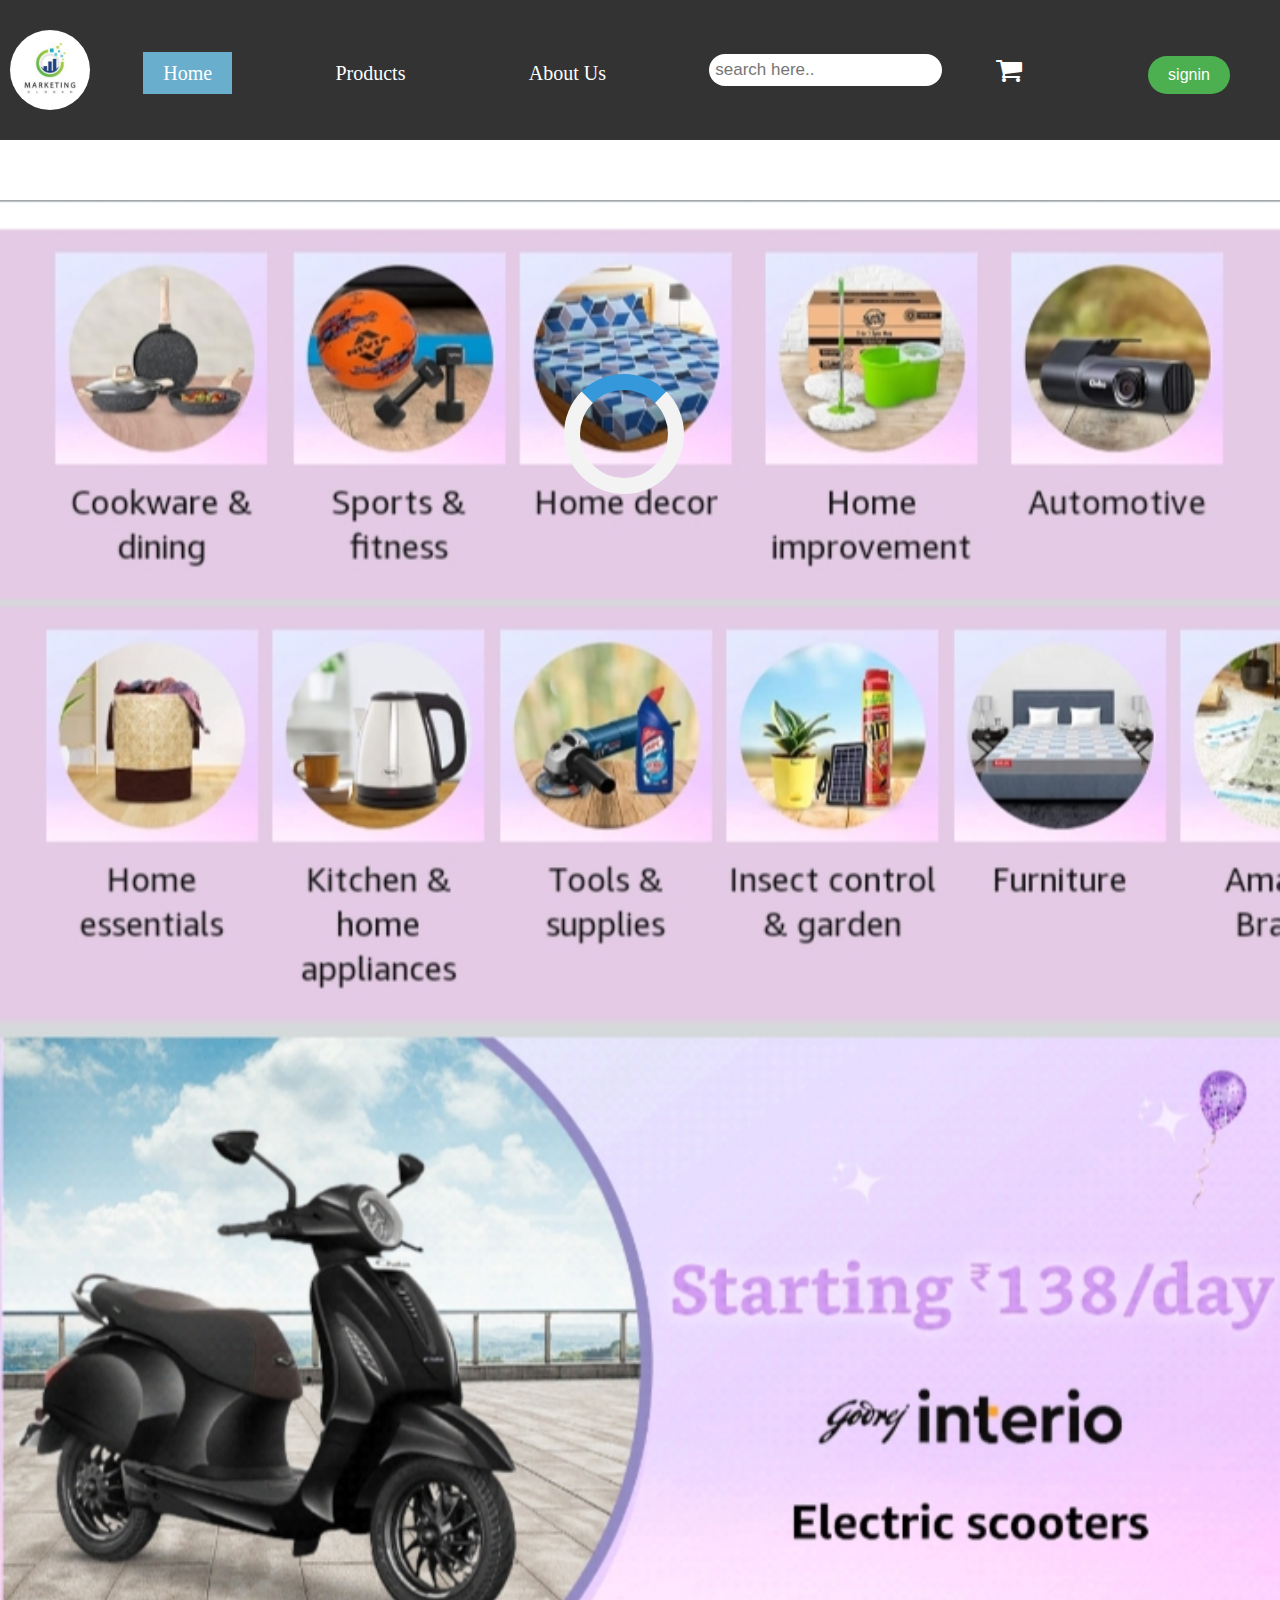
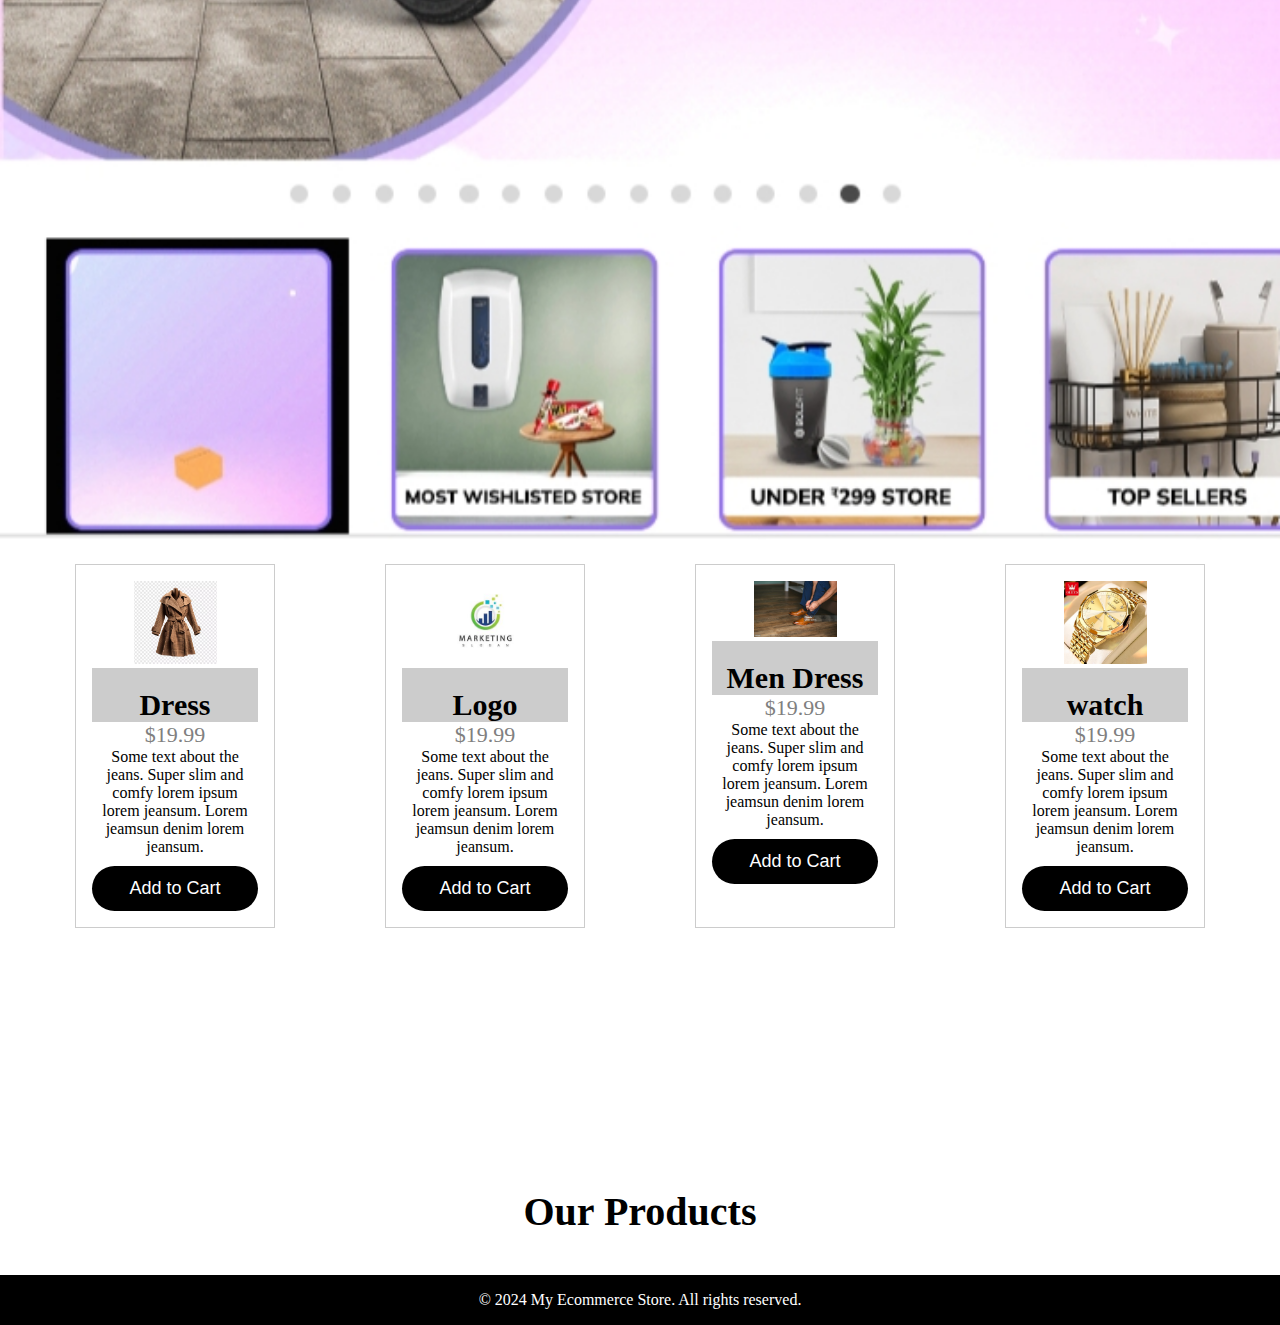
<file: Ecommerce/html/index.html>
<!DOCTYPE html>
<html lang="en">

<head>
    <meta charset="UTF-8">
    <meta name="viewport" content="width=device-width, initial-scale=1.0">
    <title>My Ecommerce Website</title>
    <link rel="stylesheet" href="../style/index.css">
    <link rel="stylesheet" href="https://cdnjs.cloudflare.com/ajax/libs/font-awesome/4.7.0/css/font-awesome.min.css">
</head>

<body>

    <header>
    
        <section id="nav">
            <nav>
                <ul>
                    <img src="../image/marketinglogo.jpg" height="80" width="80" style="margin-left: 10px " >
                    <li><a  class ="active" href="index.html">Home</a></li>
                    <li><a href="product.html">Products</a></li>
                    <li><a href="aboutus.html">About Us</a></li>
                    <input type="text" id="search" placeholder="search here..">
                    <i class="fa fa-shopping-cart" style="font-size:28px;color:white"></i>
                    <i class='fas fa-user-alt' style='font-size:36px'></i>
                    <li><a href="../../loginform/html/signin.html"><button>signin</button></a></li>
                </ul>
            </nav>
        </section>
    </header>

    <div class="card">
        <img src="../image/bgimg.jpg.jpg" style="width:100%;">
        <div class="content">
            <div class="product">
                <img src="../image/dress.jpg" style="width:100px">
                <h1>Dress</h1>
                <p class="price">$19.99</p>
                <p>Some text about the jeans. Super slim and comfy lorem ipsum lorem jeansum. Lorem jeamsun denim lorem
                    jeansum.</p>
                <p><button>Add to Cart</button></p>
            </div>

            <div class="product">
                <img src="../image/marketinglogo.jpg" style="width:100px">
                <h1>Logo</h1>
                <p class="price">$19.99</p>
                <p>Some text about the jeans. Super slim and comfy lorem ipsum lorem jeansum. Lorem jeamsun denim lorem
                    jeansum.</p>
                <p><button>Add to Cart</button></p>
            </div>

            <div class="product">
                <img src="../image/istockphoto.jpg" style="width:100px">
                <h1> Men Dress</h1>
                <p class="price">$19.99</p>
                <p>Some text about the jeans. Super slim and comfy lorem ipsum lorem jeansum. Lorem jeamsun denim lorem
                    jeansum.</p>
                <p><button>Add to Cart</button></p>
            </div>

            <div class="product">
                <img src="../image/watch.jpg" style="width:100px">
                <h1>watch</h1>
                <p class="price">$19.99</p>
                <p>Some text about the jeans. Super slim and comfy lorem ipsum lorem jeansum. Lorem jeamsun denim lorem
                    jeansum.</p>
                <p><button>Add to Cart</button></p>
            </div>
        </div>



        <main id="product-list">
            <main>
                <h3>Our Products</h3>
                <div id="loaded"></div>
                <div id="product-container" class="container">
                    <!-- Products will be loaded here dynamically -->
                </div>
        
            </main>
            <!-- Products will be dynamically inserted here -->
        </main>
    </div>

    <footer>
        <p>&copy; 2024 My Ecommerce Store. All rights reserved.</p>
    </footer>

    <script src="../javascript/product.js"></script>
</body>

</html>
</file>
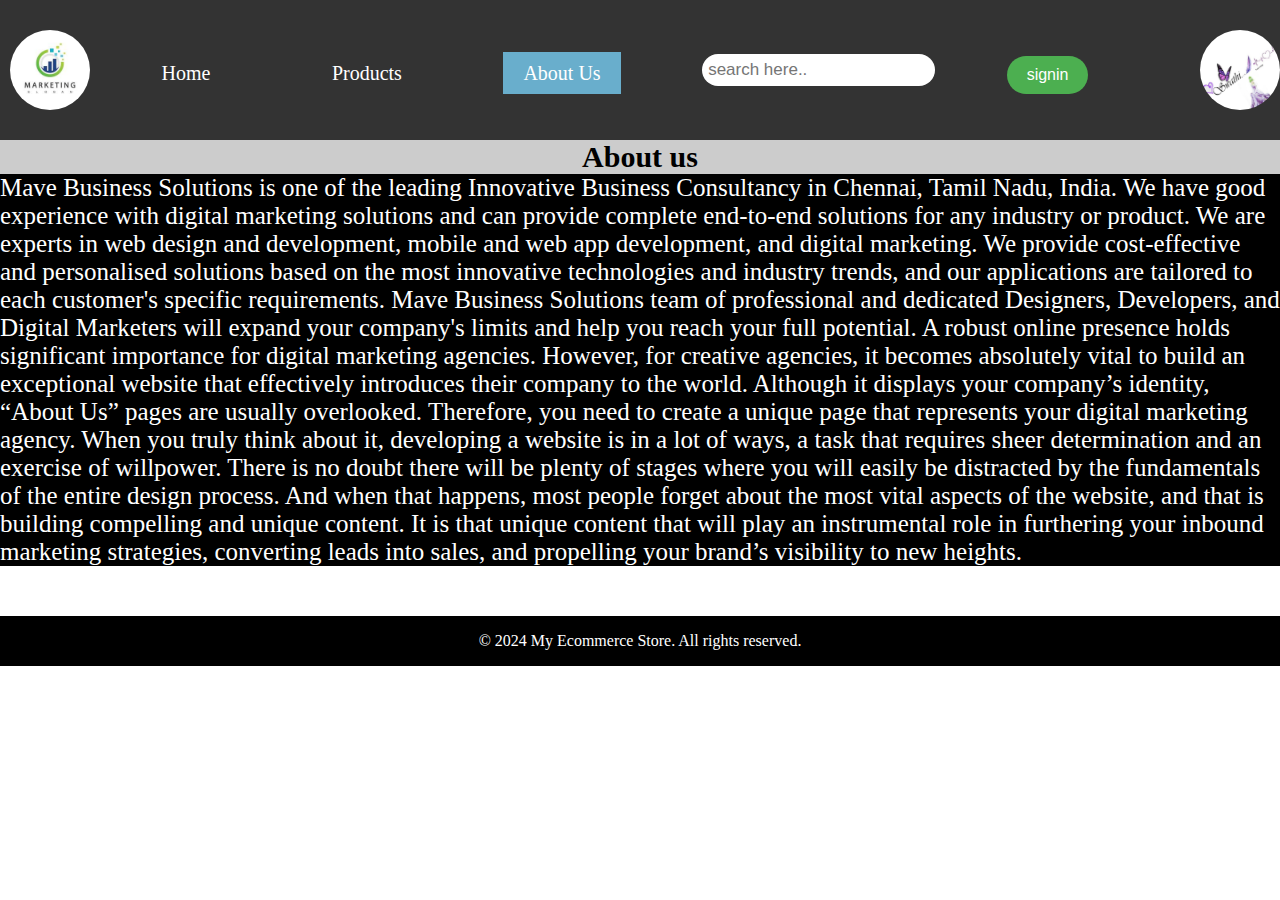
<file: Ecommerce/html/aboutus.html>
<!DOCTYPE html>
<html lang="en">
<head>
    <meta charset="UTF-8">
    <meta name="viewport" content="width=device-width, initial-scale=1.0">
    <title>My Ecommerce Website</title>
    <link rel="stylesheet" href="../style/index.css">
</head>
<body>
    <header>
    <section id="nav">  
        <nav>
            <ul>
                <img src="../image/marketinglogo.jpg" height="80" width="80" style="margin-left: 10px">
                <li><a href="index.html">Home</a></li>
                <li><a href="product.html">Products</a></li>
                <li><a  class ="active" href="aboutus.html">About Us</a></li>
                <input type="text"  id="search" placeholder="search here.." >
                <li><a href="../..//loginform/html/signin.html"><button>signin</button></a></li>
                <img src="../image/swa.jpg.jpg" height="80" width="80" style="margin-left: 10px">
            </ul>
        </nav>
    </section>  
    </header>
    <div id="content">
        <h1>About us</h1>    
        <p>Mave Business Solutions is one of the leading Innovative Business Consultancy in Chennai, Tamil Nadu, India. We have good experience with digital marketing solutions and can provide complete end-to-end solutions for any industry or product. We are experts in web design and development, mobile and web app development, and digital marketing. We provide cost-effective and personalised solutions based on the most innovative technologies and industry trends, and our applications are tailored to each customer's specific requirements.
        
            Mave Business Solutions team of professional and dedicated Designers, Developers, and Digital Marketers will expand your company's limits and help you reach your full potential.
            A robust online presence holds significant importance for digital marketing agencies. However, for creative agencies, it becomes absolutely vital to build an exceptional website that effectively introduces their company to the world.

            Although it displays your company’s identity, “About Us” pages are usually overlooked. Therefore, you need to create a unique page that represents your digital marketing agency.
            
            When you truly think about it, developing a website is in a lot of ways, a task that requires sheer determination and an exercise of willpower. There is no doubt there will be plenty of stages where you will easily be distracted by the fundamentals of the entire design process. And when that happens, most people forget about the most vital aspects of the website, and that is building compelling and unique content.   
            
            It is that unique content that will play an instrumental role in furthering your inbound marketing strategies, converting leads into sales, and propelling your brand’s visibility to new heights.</p>
        </div> 
       
       
    <main id="product-list">
        <!-- Products will be dynamically inserted here -->
    </main>
     </div>

    <footer>
        <p>&copy; 2024 My Ecommerce Store. All rights reserved.</p>
    </footer>

    <script src="../javascript/product.js"></script>
</body>
</html>
</file>
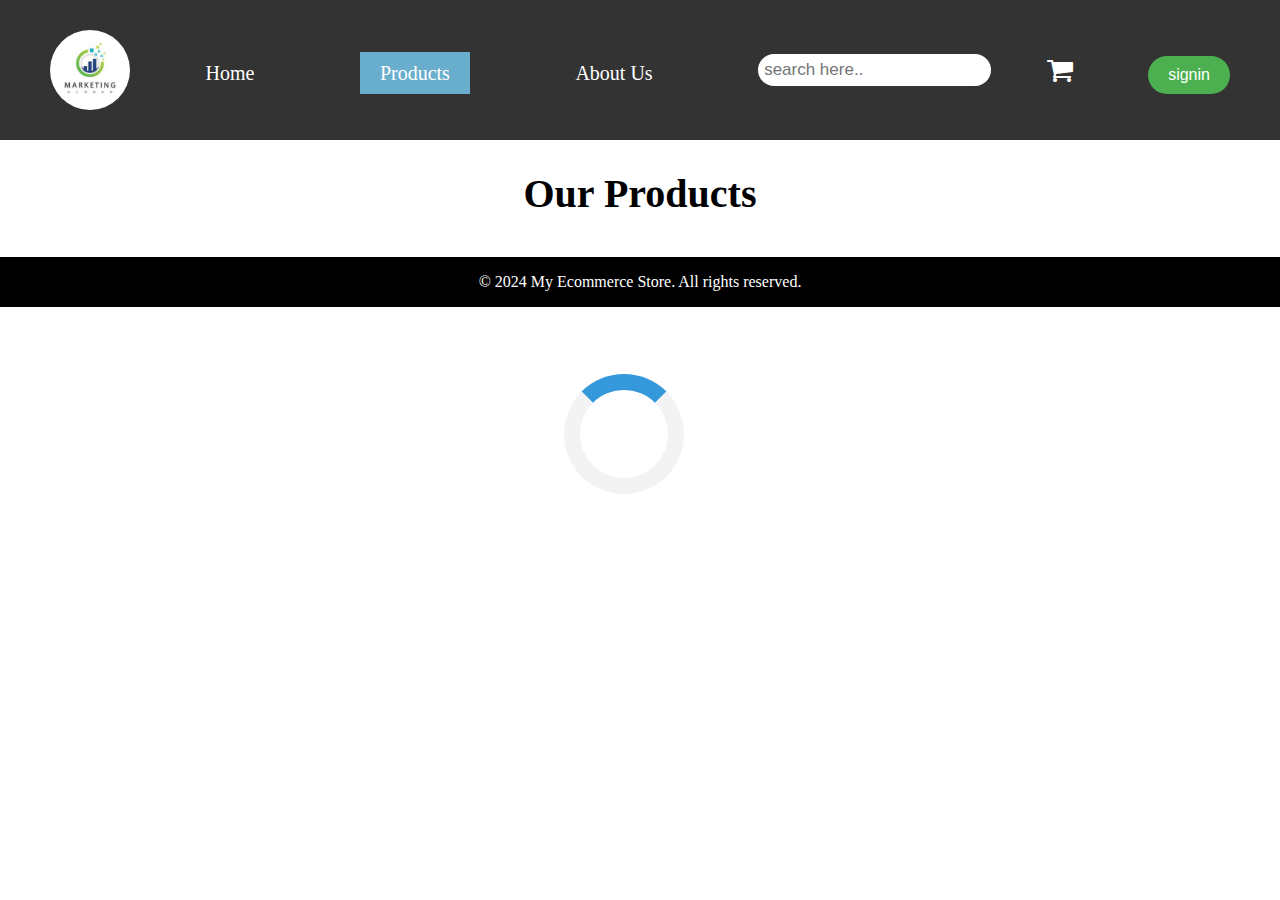
<file: Ecommerce/html/product.html>
<!DOCTYPE html>
<html lang="en">

<head>
    <meta charset="UTF-8">
    <meta name="viewport" content="width=device-width, initial-scale=1.0">
    <title>VSCO Products</title>
    <link rel="stylesheet" href="../style/index.css">
    <link rel="stylesheet" href="https://cdnjs.cloudflare.com/ajax/libs/font-awesome/4.7.0/css/font-awesome.min.css">
</head>

<body>
    <header>
        <nav>
            <ul>
                <img src="../image/marketinglogo.jpg" height="80" width="80" style="margin-left: 50px">
                <li><a href="index.html">Home</a></li>
                <li><a   class ="active" href="product.html">Products</a></li>
                <li><a href="aboutus.html">About Us</a></li>
                <input type="text" id="search" placeholder="search here..">
                <i class="fa fa-shopping-cart" style="font-size:28px;color:white"></i>
                <li><a href="../../loginform/html/signin.html"><button>signin</button></a></li>
            </ul>
        </nav>
    </header>
    <main>
        <h3>Our Products</h3>
        <div id="loaded"></div>
        <div id="product-container" class="container">
            <!-- Products will be loaded here dynamically -->
        </div>

    </main>
    <footer>
        <p>&copy; 2024 My Ecommerce Store. All rights reserved.</p>
    </footer>
    <script src="../javascript/product.js"></script>
</body>

</html>
</file>
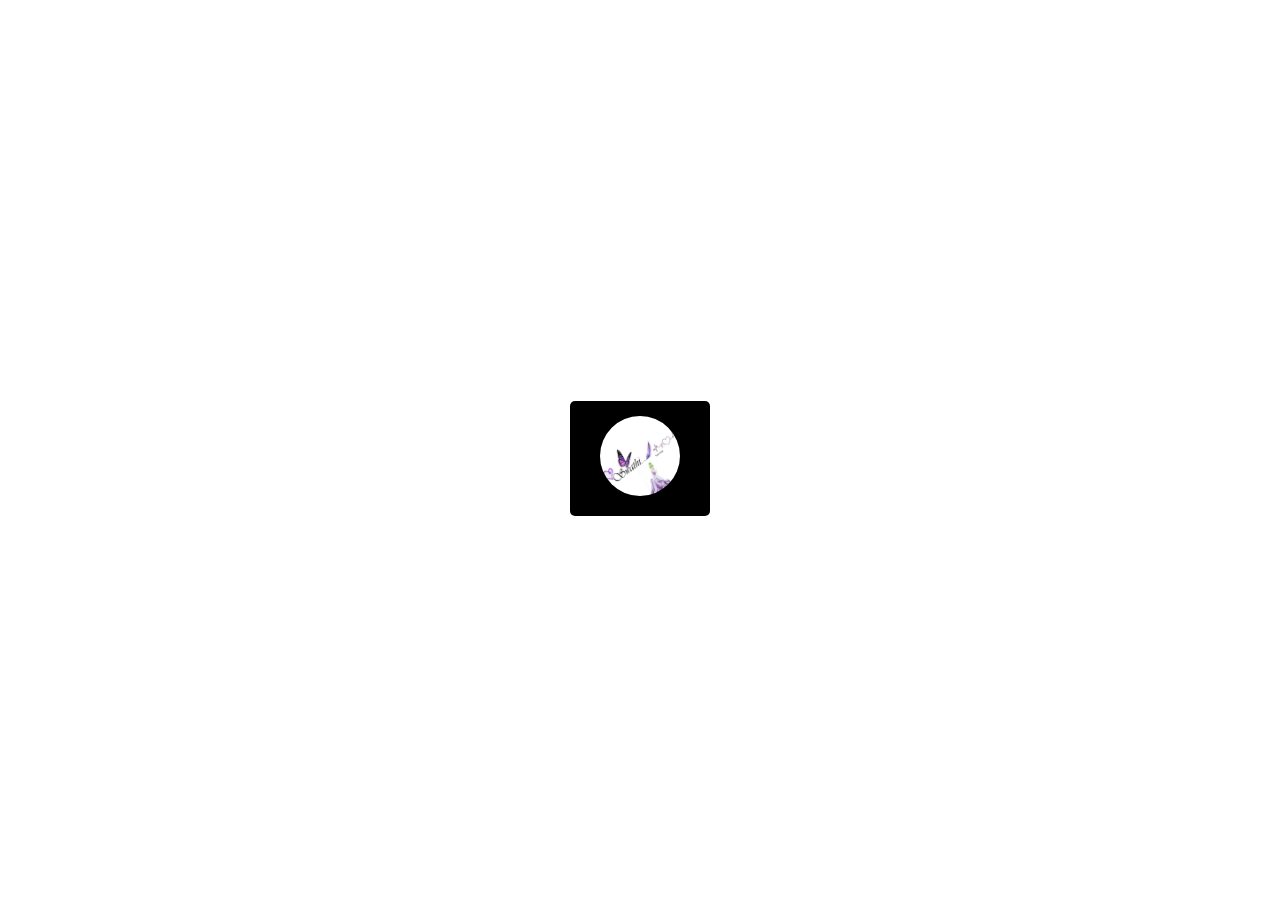
<file: Ecommerce/html/profile.html>
<!DOCTYPE html>
<html lang="en">
<head>
    <meta charset="UTF-8">
    <meta name="viewport" content="width=device-width, initial-scale=1.0">
    <title>Profile</title>
    <link rel="stylesheet" href="../style/profile.css">
</head>
<body>
    <div class="dropdown">
        <button><img src="../image/swa.jpg.jpg"></button>
        <div class="dropdown-options">
          <a href="#">Profile</a>
          <a href="../../loginform/html/signin.html">Login</a>
          <a href="#">Logout</a>
        </div>
      </div>
</body>
</html>
</file>
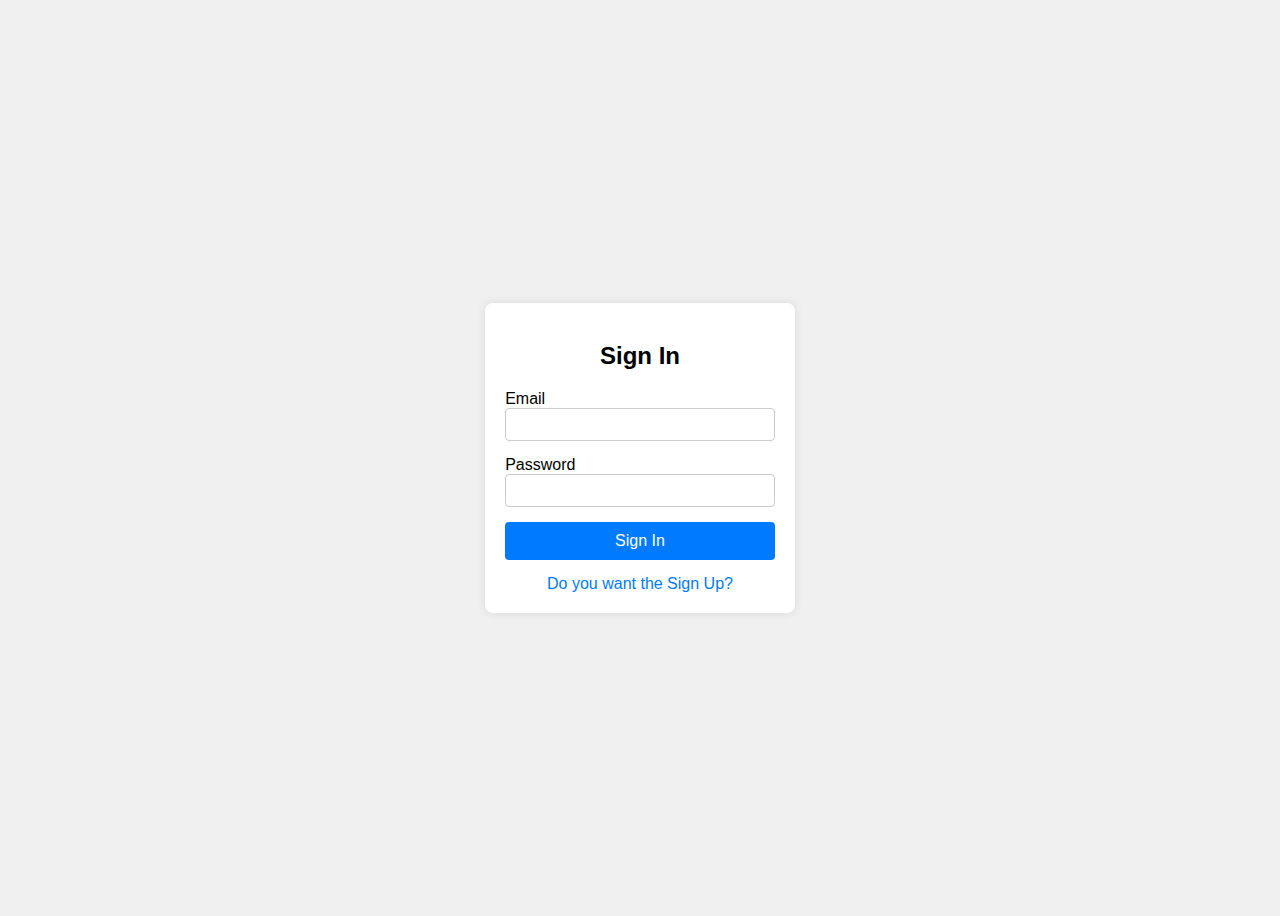
<file: loginform/html/signin.html>
<!DOCTYPE html>
<html lang="en">
<head>
    <meta charset="UTF-8">
    <meta name="viewport" content="width=device-width, initial-scale=1.0">
    <title>Sign In Form</title>
    <link rel="stylesheet" href="..//css/signin.css">
    <script src="../javascript/signin.js" defer></script>
</head>
<body>
    <div class="container">
        <form id="signinForm">
            <h2>Sign In</h2>
            <div class="input-group">
                <label for="email">Email</label>
                <input type="email" id="email" name="email">
                <span class="error" class="success" id="emailError"></span>
            </div>
            <div class="input-group">
                <label for="password">Password</label>
                <input type="password" id="password" name="password">
                <span class="error" id="passwordError"></span>
            </div>
            <button type="submit">Sign In </button>
           
        </form>
        <a href="signup.html">Do you want the Sign Up?</a>
    </div>
</body>
</html>
</file>
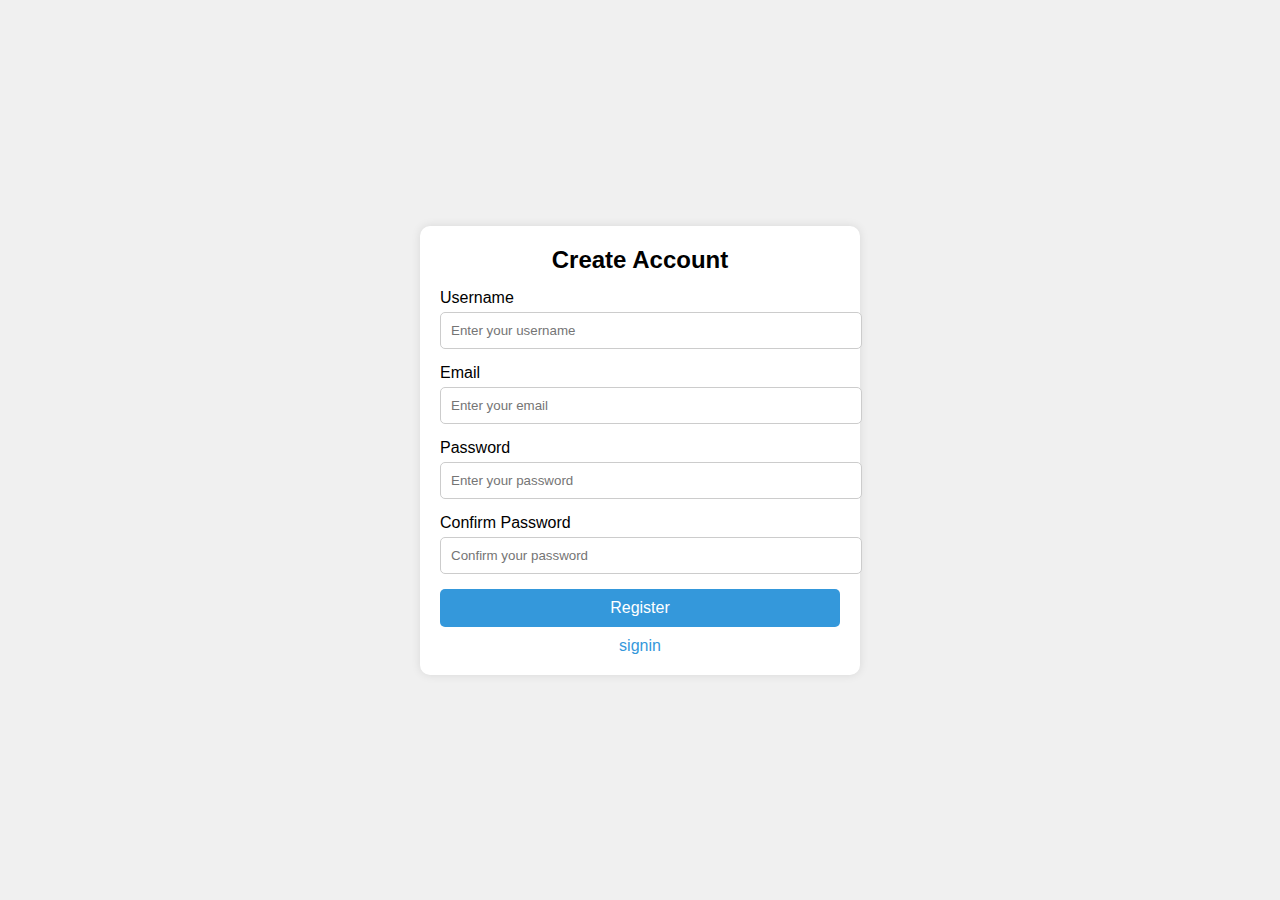
<file: loginform/html/signup.html>
<!DOCTYPE html>
<html lang="en">
<head>
   <meta charset="UTF-8">
   <meta name="viewport" content="width=device-width, initial-scale=1.0">
   <title>Form Validation</title>
   <link rel="stylesheet" href="..//css/signup1.css">
   <script src="../javascript/signup.js" defer></script>
</head>
<body>
   <div class="container">
      <div class="header">
         <h2>Create Account</h2>
      </div>
      <form class="form" id="form">
         <div class="form-control">
            <label for="username">Username</label>
            <input type="text" placeholder="Enter your username" id="username" name="username">
            <small class="error-message">Error Message</small>
         </div>
         <div class="form-control">
            <label for="email">Email</label>
            <input type="email" placeholder="Enter your email" id="email" name="email">
            <small class="error-message">Error Message</small>
         </div>
         <div class="form-control">
            <label for="password">Password</label>
            <input type="password" placeholder="Enter your password" id="password" name="password">
            <small class="error-message">Error Message</small>
         </div>
         <div class="form-control">
            <label for="confirmPassword">Confirm Password</label>
            <input type="password" placeholder="Confirm your password" id="confirmPassword" name="confirmPassword">
            <small class="error-message">Error Message</small>
         </div>
         <button type="submit">Register</button>
         <a href="../html/signin.html">signin </a>
      </form>
   </div>
</body>
</html>
</file>
<file: Ecommerce/style/index.css>
* {
    margin: 0;
    padding: 0;
    box-sizing: border-box;
}

/* Basic styling for header, nav, and footer */
header {
    background-color: #333;
    color: #fff;
    text-align: center;
    padding: 1em 0;
    position: fixed;
    width: 100%;
    font-size: 30px;
}
nav ul {
    display: flex;
    justify-content: space-between;
    list-style-type: none;
    align-items: center;
}
nav ul img {
    border-radius: 100px;
}
nav ul li {
    display: inline-block;
    margin-right: 1em;

}

nav ul li a {
    text-decoration: none;
    color: #fff;
    padding: 0.5em 1em;
    font-size: 20px;
}


nav input[type=text] {
    float: center;
    padding: 6px;
    border: none;
    font-size: 17px;
}
#search {
    border-radius: 20px;
}

.section {
    background-image: url(../bgimg.jpg.jpg);
}

main {
    padding-top: 50px;
}

.loader {
    position: absolute;
    left: 50%;
    top: 50%;
    width: 120px;
    height: 120px;
    margin: -76px 0 0 -76px;
    border: 16px solid #f3f3f3;
    border-radius: 50%;
    border-top: 16px solid #3498db;
    animation: spin 2s linear infinite;

}

@keyframes spin {
    0% {
        transform: rotate(0deg);
    }

    100% {
        transform: rotate(360deg);
    }
}


.products {
    display: grid;
    grid-template-columns: repeat(auto-fit, minmax(250px, 1fr));
    grid-gap: 1em;
}

.product {
    border: 1px solid #ccc;
    padding: 1em;
    text-align: center;
}

.product img {
    max-width: 50%;
}

.product {
    max-width: 200px;
}

button {
    background-color: #4CAF50;
    color: white;
    border: none;
    padding: 10px 20px;
    text-align: center;
    text-decoration: none;
    display: inline-block;
    font-size: 16px;
    margin-top: 10px;
    cursor: pointer;
    border-radius: 25px;
}

#product-container {
    display: flex;
    flex-direction: row;
    flex-wrap: wrap;
    padding: 20px;
    justify-content: space-around;
}

.product {
    margin-bottom: 20px;
}

h3 {
    text-align: center;
    font-size: 40px;
    padding-top: 120px;
 
}

footer {
    text-align: center;
    background-color: black;
    color: white;
    padding: 1em 0;
    width: 100%;

}

body {
    height: 100vh;
}

h1 {
    background-color: #ccc;
    color: black;
    text-align: center;
    font-size: 30px;
    padding-top: 20px;
}

#content {
    text-justify: auto;
    font-size: 25px;
    padding-top: 120px;
    background-color: #000;
    color: white;
}

.card {
    padding-top: 200px;
    box-shadow: 0 4px 8px 0 rgba(0, 0, 0, 0.2);
    margin: auto;
    text-align: center;

}

.price {
    color: grey;
    font-size: 22px;
}

.card button {
    border: none;
    outline: 0;
    padding: 12px;
    color: white;
    background-color: #000;
    text-align: center;
    cursor: pointer;
    width: 100%;
    font-size: 18px;
}

.content {
    display: flex;
    flex-direction: row;
    flex-wrap: wrap;
    padding: 20px;
    justify-content: space-around;
}
.active {
    background-color: #69aecc;
}
</file>
<file: Ecommerce/style/profile.css>
body{

  min-height:100vh;
  display:flex;
  justify-content:center;
  align-items:center;
}

.dropdown {
  display: inline-block;
  position: relative;
}

button{
  border:none;
  border-radius:5px;
  padding:15px 30px;
  font-size:18px;
  cursor:pointer;
  background-color: #000000;
}

button:hover{
  background-color:#ddd;
}

.dropdown-options {
  display: none;
  position: absolute;
  overflow: auto;
  background-color:#fff;
  border-radius:5px;
  box-shadow: 0px 10px 10px 0px rgba(0,0,0,0.4);
}

.dropdown:hover .dropdown-options {
  display: block;
}

.dropdown-options a {
  display: block;
  color: #000000;
  padding: 5px;
  text-decoration: none;
  padding:20px 40px;
}

.dropdown-options a:hover {
  color: #0a0a23;
  background-color: #ddd;
  border-radius:5px;
}
img {
    border-radius: 40px;
    height:80px;
     width:80px;
}
</file>
<file: loginform/css/signin.css>
body {
    font-family: Arial, sans-serif;
    background-color: #f0f0f0;
    display: flex;
    justify-content: center;
    align-items: center;
    height: 100vh;
}

.container {
    background-color: #fff;
    padding: 20px;
    border-radius: 8px;
    box-shadow: 0 0 10px rgba(0, 0, 0, 0.1);
}

h2 {
    text-align: center;
    margin-bottom: 20px;
}

.input-group {
    margin-bottom: 15px;
}

.label {
    display: block;
    margin-bottom: 5px;
}

input[type="email"],
input[type="password"] {
    width: 100%;
    padding: 8px;
    box-sizing: border-box;
    border: 1px solid #ccc;
    border-radius: 4px;
}
.error {
    color: red;
    font-size: 0.875em;
}


button {
    width: 100%;
    padding: 10px;
    background-color: #007BFF;
    border: none;
    color: #fff;
    font-size: 16px;
    border-radius: 4px;
    cursor: pointer;
}

button:hover {
    background-color: #0056b3;
}

a {
    display: block;
    text-align: center;
    margin-top: 15px;
    color: #007BFF;
    text-decoration: none;
}

a:hover {
    text-decoration: underline;
}
</file>
<file: loginform/css/signup1.css>
body {
    font-family: Arial, sans-serif;
    background-color: #f0f0f0;
    display: flex;
    justify-content: center;
    align-items: center;
    height: 100vh;
    margin: 0;
}

.container {
    background-color: #fff;
    padding: 20px;
    border-radius: 10px;
    box-shadow: 0 0 10px rgba(0, 0, 0, 0.1);
    width: 400px;
}

.header h2 {
    margin: 0;
    margin-bottom: 15px;
    text-align: center;
}

.form-control {
    margin-bottom: 15px;
    position: relative;
}

.form-control label {
    display: block;
    margin-bottom: 5px;
}

.form-control input {
    width: 100%;
    padding: 10px;
    border: 1px solid #ccc;
    border-radius: 5px;
}

.form-control.error input {
    border-color: #e74c3c;
}

.form-control.success input {
    border-color: #2ecc71;
}

.error-message {
    color: #e74c3c;
    visibility: hidden;
    position: absolute;
    bottom: -20px;
    left: 10px;
}

.form-control.error .error-message {
    visibility: visible;
}

button {
    width: 100%;
    padding: 10px;
    background-color: #3498db;
    border: none;
    border-radius: 5px;
    color: white;
    font-size: 16px;
    cursor: pointer;
}

button:hover {
    background-color: #3498db;
}

a {
    display: block;
    text-align: center;
    margin-top: 10px;
    color: #3498db;
    text-decoration: none;
}

a:hover {
    text-decoration: underline;
}
</file>
